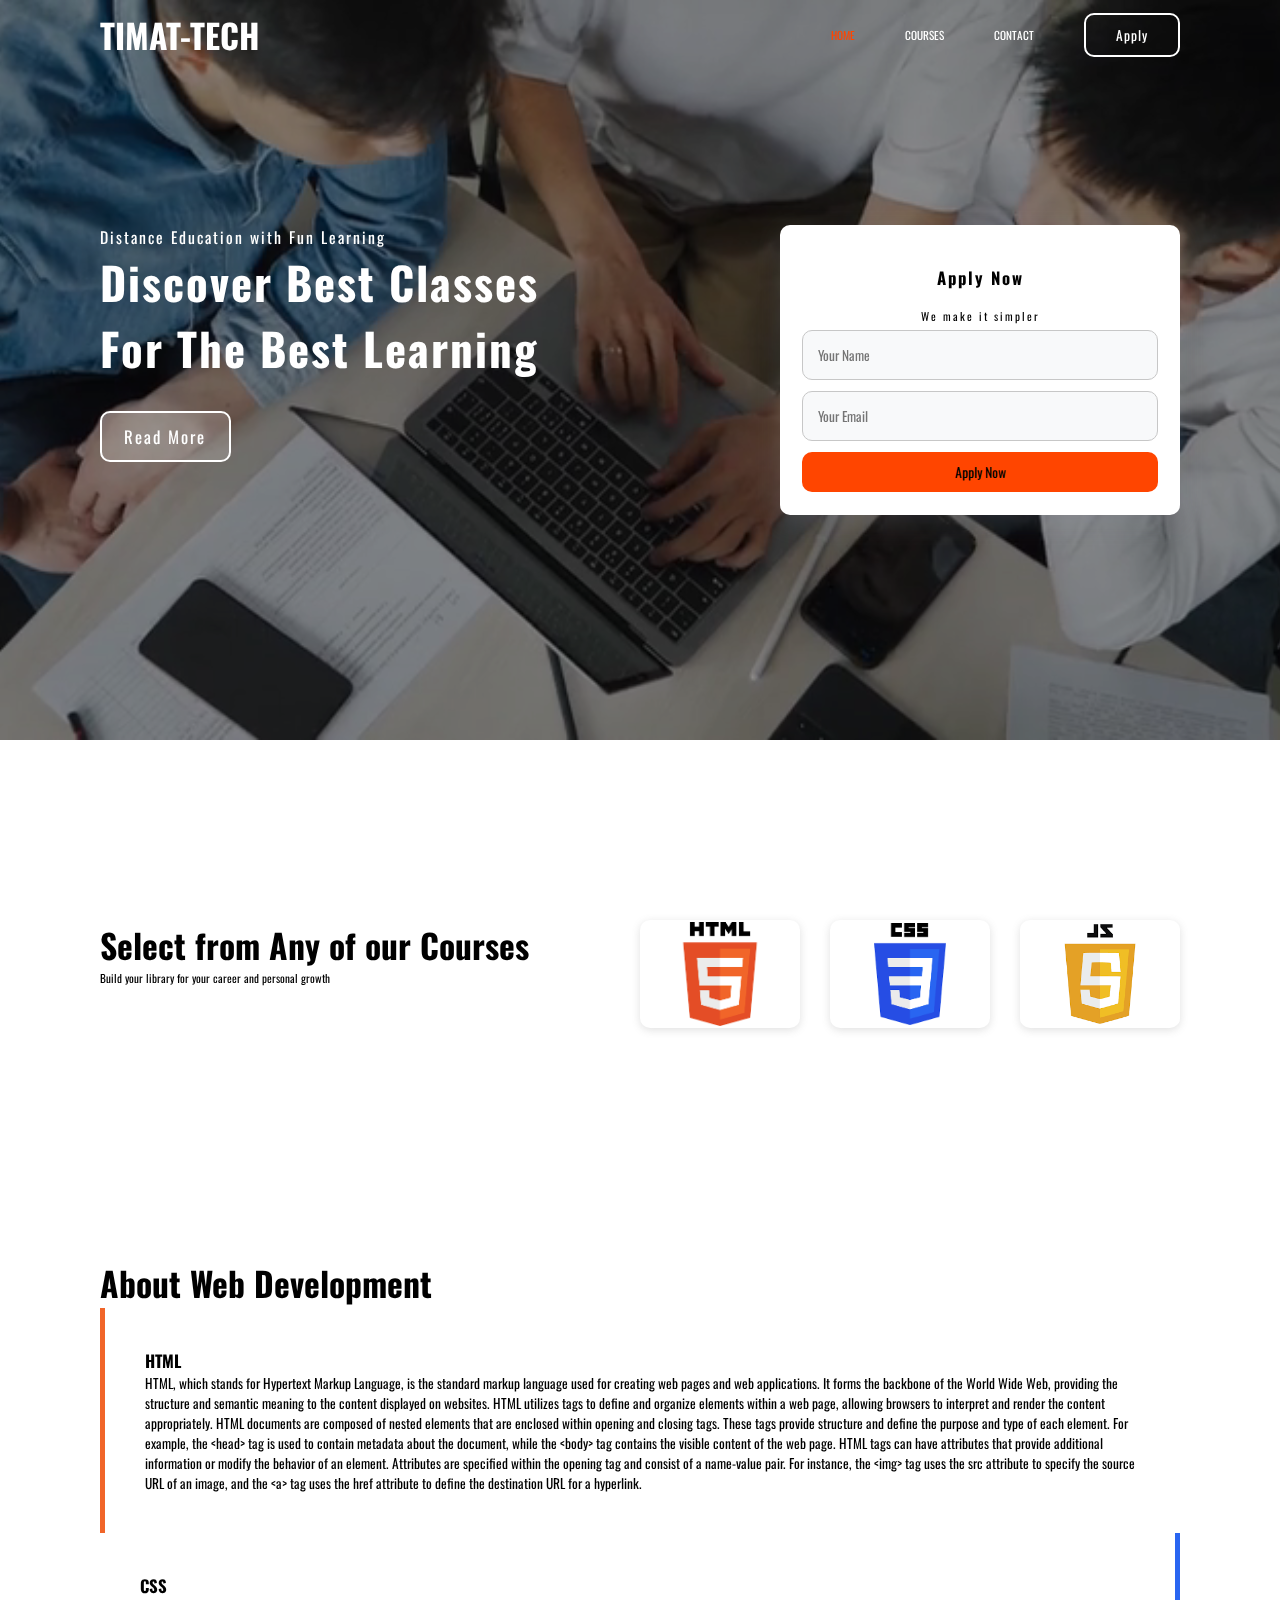
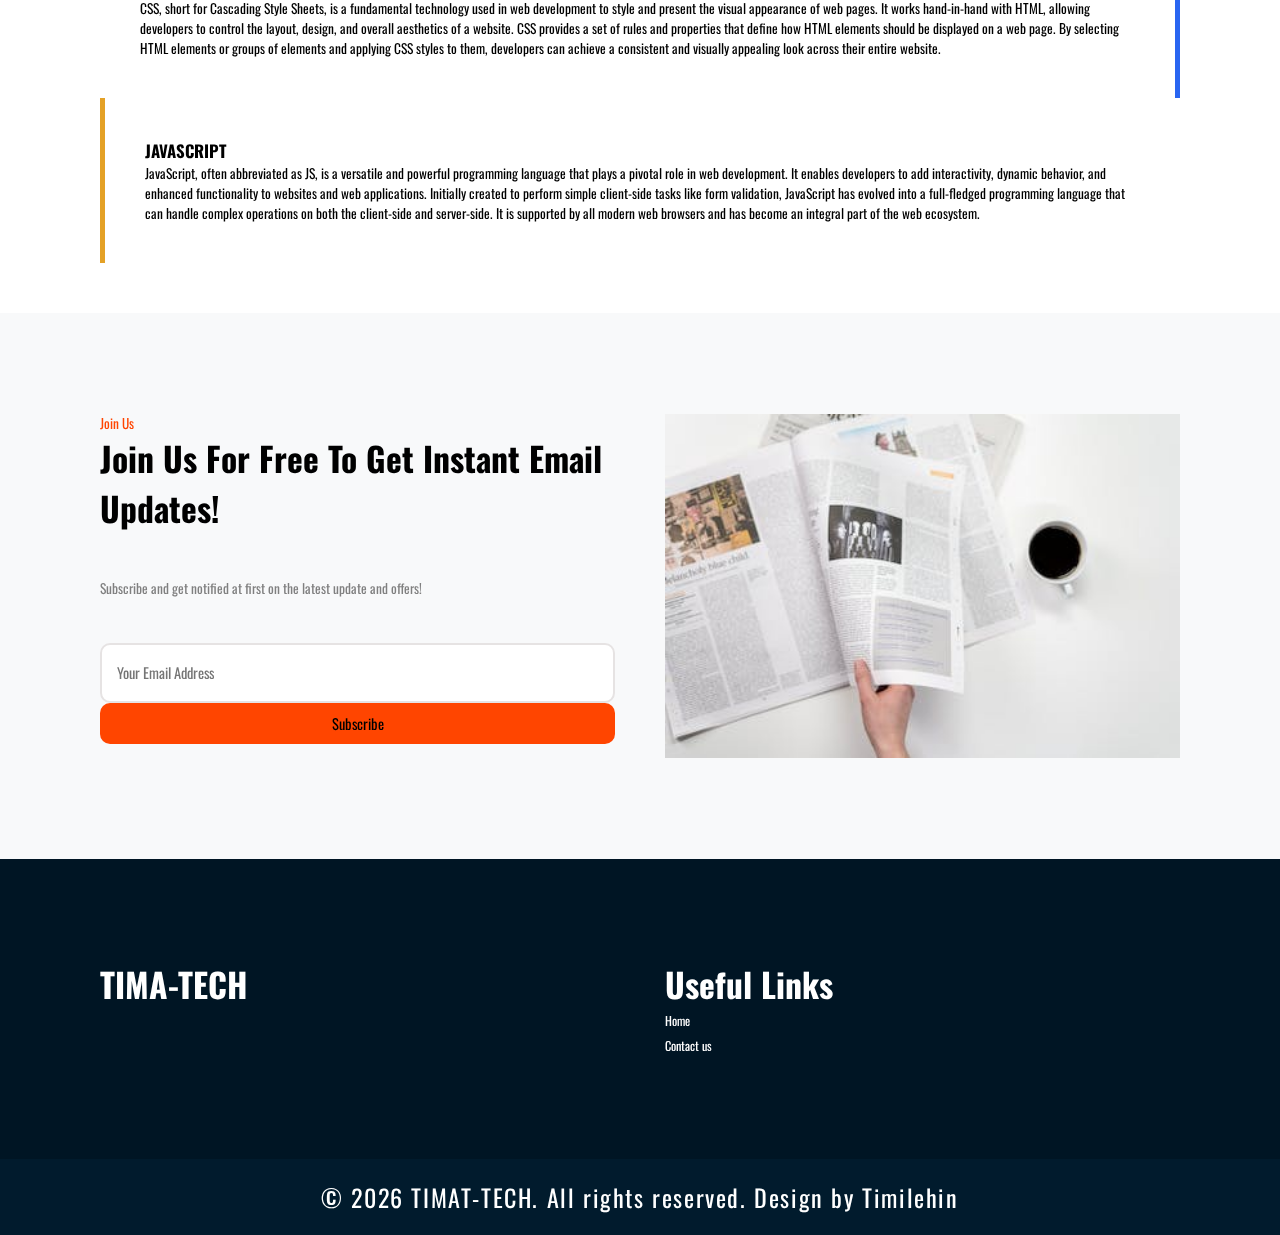
<file: index.html>
<!DOCTYPE html>
<html lang="en">
    <head>
        <meta charset="UTF-8">
        <meta name="viewport" content="width=device-width, initial-scale=1.0">
        <link rel="stylesheet" href="./css/index.css">
        <link rel="stylesheet" href="https://cdnjs.cloudflare.com/ajax/libs/font-awesome/6.4.0/css/all.min.css" integrity="sha512-iecdLmaskl7CVkqkXNQ/ZH/XLlvWZOJyj7Yy7tcenmpD1ypASozpmT/E0iPtmFIB46ZmdtAc9eNBvH0H/ZpiBw==" crossorigin="anonymous" referrerpolicy="no-referrer" />
        <title>Timatech</title>
    </head>
    <body>
        <div class="mainContainer">
            <div class="main-landing">
                <header>
                    <div class="logo">
                        <h1>TIMAT-TECH</h1>
                    </div>
                    <div>
                        <nav class="nav">
                            <ul>
                                <li><a href="" class="active">HOME</a></li>
                                <li><a href="">COURSES <i class="fa-solid fa-chevron-down"></i></a>
                                    <ul class="sub">
                                        <li><a href="">HTML</a></li>
                                        <li><a href="">CSS</a></li>
                                        <li><a href="">JAVASCRIPT</a></li>
                                    </ul>
                                </li>
                                <li><a href="contact.html">CONTACT</a></li>
                            </ul>
                        </nav>
                        <div class="action">
                            <a href="" class="apply">Apply</a>
                            <div class="menu">
                                <input type="checkbox" id="checkbox">
                                <label for="checkbox" class="toggle">
                                    <div class="bars" id="bar1"></div>
                                    <div class="bars" id="bar2"></div>
                                    <div class="bars" id="bar3"></div>
                                </label>
                            </div>
                        </div>
                    </div>
                </header>
                <section class="landing">
                    <div>
                        <p>Distance Education with Fun Learning</p>
                        <h1>Discover Best Classes <br> For The Best Learning</h1>
                        <a href="">Read More</a>
                    </div>
                    <div>
                        <h2>Apply Now</h2>
                        <p>We make it simpler</p>
                        <form action="" method="post">
                            <div>
                                <input type="text" name="" id="name" placeholder="Your Name">
                            </div>
                            <div>
                                <input type="email" name="" id="" placeholder="Your Email">
                            </div>
                            <button type="submit">Apply Now</button>
                        </form>
                    </div>
                </section>
                <div class="landing-video">
                    <video src="./videos/landing.mp4" autoplay loop></video>
                </div>
            </div>

            <section class="option">
                <div>
                    <h1>Select from Any of our Courses</h1>
                    <p>Build your library for your career and personal growth</p>
                </div>

                <div>
                    <div>
                    </div>
                    <div>
                    </div>
                    <div> 
                    </div>
                </div>
            </section>
        </div>

        <section class="intro">
            <h1>About Web Development</h1>
            <div>
                <div>
                    <h2>HTML</h2>
                    <p>HTML, which stands for Hypertext Markup Language, is the standard markup language used for creating web pages and web applications. It forms the backbone of the World Wide Web, providing the structure and semantic meaning to the content displayed on websites. HTML utilizes tags to define and organize elements within a web page, allowing browsers to interpret and render the content appropriately.
                        HTML documents are composed of nested elements that are enclosed within opening and closing tags. These tags provide structure and define the purpose and type of each element. For example, the &lt;head&gt; tag is used to contain metadata about the document, while the &lt;body&gt; tag contains the visible content of the web page.
                        HTML tags can have attributes that provide additional information or modify the behavior of an element. Attributes are specified within the opening tag and consist of a name-value pair. For instance, the &lt;img&gt; tag uses the src attribute to specify the source URL of an image, and the &lt;a&gt; tag uses the href attribute to define the destination URL for a hyperlink.
                    </p>
                </div>
                <div>
                    <h2>CSS</h2>
                    <p>
                        CSS, short for Cascading Style Sheets, is a fundamental technology used in web development to style and present the visual appearance of web pages. It works hand-in-hand with HTML, allowing developers to control the layout, design, and overall aesthetics of a website.
                        CSS provides a set of rules and properties that define how HTML elements should be displayed on a web page. By selecting HTML elements or groups of elements and applying CSS styles to them, developers can achieve a consistent and visually appealing look across their entire website.
                    </p>
                </div>
                <div>
                    <h2>JAVASCRIPT</h2>
                    <p>
                        JavaScript, often abbreviated as JS, is a versatile and powerful programming language that plays a pivotal role in web development. It enables developers to add interactivity, dynamic behavior, and enhanced functionality to websites and web applications.
                        Initially created to perform simple client-side tasks like form validation, JavaScript has evolved into a full-fledged programming language that can handle complex operations on both the client-side and server-side. It is supported by all modern web browsers and has become an integral part of the web ecosystem.
                    </p>
                </div>
            </div>   
        </section>

        <section class="news">
            <div>
                <p>Join Us</p>
                <h1>Join Us For Free To Get Instant Email Updates!</h1>
                <p>Subscribe and get notified at first on the latest update and offers!</p>
                <form action="">
                    <div>
                        <input type="text" name="" id="" placeholder="Your Email Address">
                    </div>
                    <button type="submit">Subscribe</button>
                </form>
            </div>
            <div>
                <img src="./images/newsletter.jpeg" alt="">
            </div>
        </section>

        <footer>
            <div>
                <h1>TIMA-TECH</h1>
                <div>
                    <a href=""><i class="fa-brands fa-square-facebook"></i></a>
                    <a href=""><i class="fa-brands fa-whatsapp"></i></a>
                </div>
            </div>
            <div>
                <h1>Useful Links</h1>
                <ul>
                    <li><a href="#">Home</a></li>
                    <li><a href="#">Contact us</a></li>
                </ul>
            </div>
        </footer>

        <div class="copyright">
            <p>&copy; <span class="year"></span> TIMAT-TECH. All rights reserved. Design by Timilehin</p>
        </div>
        

        <script src="./js/index.js"></script>
    </body>
</html>
</file>
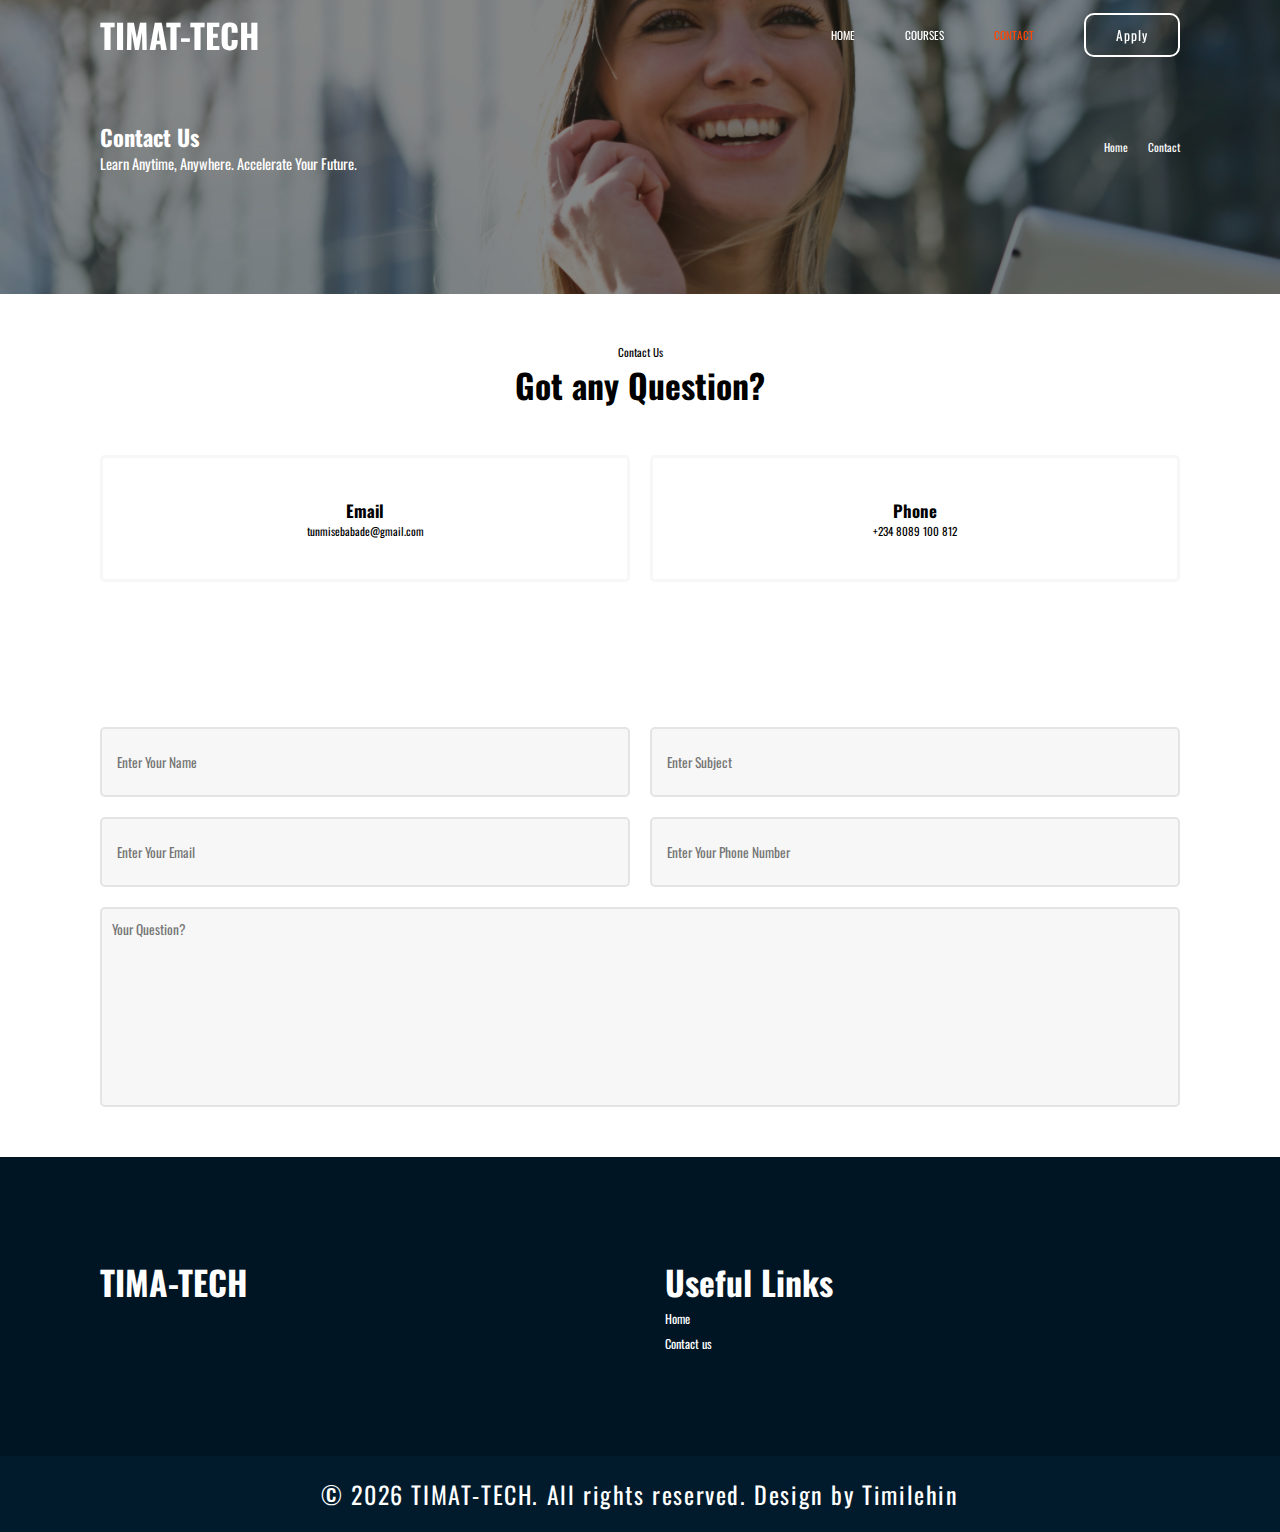
<file: contact.html>
<!DOCTYPE html>
    <html lang="en">
    <head>
        <meta charset="UTF-8">
        <meta name="viewport" content="width=device-width, initial-scale=1.0">
        <link rel="stylesheet" href="./css/index.css">
        <link rel="stylesheet" href="https://cdnjs.cloudflare.com/ajax/libs/font-awesome/6.4.0/css/all.min.css" integrity="sha512-iecdLmaskl7CVkqkXNQ/ZH/XLlvWZOJyj7Yy7tcenmpD1ypASozpmT/E0iPtmFIB46ZmdtAc9eNBvH0H/ZpiBw==" crossorigin="anonymous" referrerpolicy="no-referrer" />
        <title>Contact Page</title>
    </head>
    <body>
        <div class="contact-landing">
            <header>
                <div class="logo">
                    <h1>TIMAT-TECH</h1>
                </div>
                <div>
                    <nav class="nav">
                        <ul>
                            <li><a href="index.html">HOME</a></li>
                            <li><a href="">COURSES <i class="fa-solid fa-chevron-down"></i></a>
                                <ul class="sub">
                                    <li><a href="">HTML</a></li>
                                    <li><a href="">CSS</a></li>
                                    <li><a href="">JAVASCRIPT</a></li>
                                </ul>
                            </li>
                            <li><a href="" class="active">CONTACT</a></li>
                        </ul>
                    </nav>
                    <div class="action">
                        <a href="">Apply</a>
                    
                        <div class="menu">
                            <input type="checkbox" id="checkbox">
                            <label for="checkbox" class="toggle">
                                <div class="bars" id="bar1"></div>
                                <div class="bars" id="bar2"></div>
                                <div class="bars" id="bar3"></div>
                            </label>
                        </div>
                    </div>
                </div>
            </header>
            <section class="contact">
                <div>
                    <h2>Contact Us</h2>
                    <p>Learn Anytime, Anywhere. Accelerate Your Future.</p>
                </div>
                <div>
                    <a href="index.html">Home</a>
                    <i class="fa-solid fa-chevron-right"></i>
                    <a href="contact.html">Contact</a>
                </div>
            </section>
        </div>

        <section class="contact-us">
            <p>Contact Us</p>
            <h1>Got any Question?</h1>
            <div>
                <div>
                    <h2>Email</h2>
                    <p>tunmisebabade@gmail.com</p>
                </div>
                <div>
                    <h2>Phone</h2>
                    <p>+234 8089 100 812</p>
                </div>
            </div>
        </section>

        <section class="contact-us-form">
            <form action="" method="POST" enctype="multipart/form-data">
                <div>
                    <input type="text" name="" id="" placeholder="Enter Your Name">
                    <input type="text" name="" id="" placeholder="Enter Subject">
                </div>
                <div>
                    <input type="text" name="" id="" placeholder="Enter Your Email">
                    <input type="text" name="" id="" placeholder="Enter Your Phone Number">
                </div>
                <textarea name="" id="" cols="30" rows="10" placeholder="Your Question?"></textarea>
            </form>
        </section>

        
        <footer>
            <div>
                <h1>TIMA-TECH</h1>
                <div>
                    <a href=""><i class="fa-brands fa-square-facebook"></i></a>
                    <a href=""><i class="fa-brands fa-whatsapp"></i></a>
                </div>
            </div>
            <div>
                <h1>Useful Links</h1>
                <ul>
                    <li><a href="#">Home</a></li>
                    <li><a href="#">Contact us</a></li>
                </ul>
            </div>
        </footer>

        <div class="copyright">
            <p>&copy; <span class="year"></span> TIMAT-TECH. All rights reserved. Design by Timilehin</p>
        </div>


        <script src="./js/index.js"></script>
        
    </body>
</html>
</file>
<file: css/index.css>
@import url('https://fonts.googleapis.com/css2?family=Fasthand&family=Oswald&display=swap');
* {
    padding: 0;
    margin: 0;
    box-sizing: border-box;
    list-style: none;
    /* font-family: 'Fasthand', cursive; */
    font-family: 'Oswald', sans-serif;
}
html {
    font-size: 70%;
}

a {
    color: #000;
    text-decoration: none;
}

i {
    cursor: pointer;
}

h1 {
    font-size: 3rem;
}

header,
section.landing,
section.option,
section.intro,
section.news,
footer,
section.contact-us,
section.contact-us-form {
    padding-inline: 100px;
}

body {
    transition: all 300ms ease-in-out;
}

body.nightmode:not(section.landing) {
    color: #fff;
    background-color: #000;
}

body.nightmode img {
    border: 1px solid red;
    background-color: #000;
}

body.nightmode section {
    background-color: #000;
}

/* HEADER STARTS HERE */
header {
    display: flex;
    align-items: center;
    justify-content: space-between;
    padding-block: 10px;
    position: fixed;
    top: 0;
    left: 0;
    right: 0;
    max-width: 100%;
    z-index: 99;
}

header.active {
    background-color: #fff;
    box-shadow: rgba(99, 99, 99, 0.2) 0px 2px 8px 0px;
}

header.active a {
    color: #000;
}

header.active div.action a {
    color: #000;
    border: 2px solid #000;
}

header.active>div {
    color: black;
}

header.active div.bars {
    background-color: #000;
}

header.active li a.active {
    color: orangered;
}

header.active div.action a {
    color: #000;
}

header>div {
    color: #fff;
}

header>div:last-child {
    display: flex;
    align-items: center;
    gap: 50px;
}

nav>ul {
    display: flex;
    gap: 50px;
    align-items: center;
}

nav>ul li {
    display: flex;
    align-items: center;
}

nav>ul li a {
    color: #fff;
    transition: color 300ms ease-in-out;
}

nav>ul li a:hover {
    color: orangered;
}

nav>ul li a.active {
    color: orangered;
}
nav>ul>li:nth-child(2) {
    position: relative;
}

ul.sub {
    width: 100%;
    position: absolute;
    top: 30px;
    line-height: 2.5;
    z-index: -1;
    visibility: hidden;
    opacity: 0;
    transition: all 300ms ease-in;
}

@media only screen and (min-width:990px) {
    nav>ul {
        text-align: center;
    }
    nav>ul>li:nth-child(2):hover ul.sub {
        top: 25px;
        z-index: 1;
        visibility: visible;
        opacity: 1;
    }
    nav>ul>li:nth-child(2) i {
        transition: transform 300ms ease-in-out;
    }
    
    nav>ul>li:nth-child(2):hover i {
        transform: rotate(180deg);
    }
}

header>div:last-child div {
    display: flex;
    gap: 3vw;
    align-items: center;
}

header>div:last-child div div.menu {
    display: none;
}

header>div:last-child div i {
    font-size: 2rem;
}

header>div:last-child div a {
    display: inline-block;
    padding: 10px 30px;
    font-size: 1.2rem;
    letter-spacing: 1px;
    background-color: transparent;
    color: #fff;
    border: 2px solid #fff;
    border-radius: 10px;
    transition: all 300ms ease-in-out;
}

header>div:last-child div a:hover {
    color: orangered;
    background-color: #fff;
}

#checkbox {
    display: none;
  }
  
.toggle {
    position: relative;
    width: 40px;
    height: 40px;
    cursor: pointer;
    display: flex;
    flex-direction: column;
    align-items: center;
    justify-content: center;
    gap: 10px;
    transition-duration: .3s;
}
  
.bars {
    width: 100%;
    height: 4px;
    background-color: #fff;
    border-radius: 5px;
    transition-duration: .3s;
}
  
#checkbox:checked + .toggle .bars {
    margin-left: 13px;
}
  
#checkbox:checked + .toggle #bar2 {
    transform: rotate(135deg);
    margin-left: 0;
    transform-origin: center;
    transition-duration: .3s;
}
  
#checkbox:checked + .toggle #bar1 {
    transform: rotate(45deg);
    transition-duration: .3s;
    transform-origin: left center;
}
  
#checkbox:checked + .toggle #bar3 {
    transform: rotate(-45deg);
    transition-duration: .3s;
    transform-origin: left center;
}
  
/* HEADER ENDS */

/* LANDING PAGE STARTS */

div.main-landing {
    position: relative;
    max-width: 100%;
    padding-block: 15vh;
}

div.landing-video {
    position: absolute;
    top: 0;
    left: 0;
    right: 0;
    bottom: 0;
    max-width: 100%;
    z-index: -1;
    overflow: hidden;
}
div.landing-video::before {
    position: absolute;
    content: '';
    inset: 0;
    z-index: 1;
    background-color:rgba(0, 0, 0, 0.4)
}
div.landing-video video {
    position: absolute;
    top: 0;
    left: 0;
    width: 100%;
    height: 100%;
    object-fit: cover;
}

section.landing {
    padding-block: 90px;
    display: flex;
    justify-content: space-between;
    color: #fff;
    letter-spacing: 2px;
}

section.landing>div:first-child p {
    font-size: 1.4rem;
}

section.landing>div:first-child h1 {
    font-size: 4rem;
    font-weight: 900;
}

section.landing>div:first-child a {
    display: inline-block;
    margin-block: 30px;
    border: 2px solid #fff;
    border-radius: 10px;
    padding: 1rem 2rem;
    font-size: 1.5rem;
    color: #fff;
    background-color: #ffffff2d;
    transition: all 300ms ease-in-out;
}

section.landing>div:first-child a:hover {
    color: orangered;
    background-color: #fff;
}

section.landing>div:last-child {
    text-align: center;
    width: 400px;
    padding: 2rem;
    border-radius: 10px;
    background-color: #fff;
    box-shadow: rgba(149, 157, 165, 0.2) 0px 8px 24px;
}

section.landing>div:last-child h2 {
    padding-block: 1.6rem;
    color: black;
}

section.landing>div:last-child p {
    color: #000;
}

section.landing>div:last-child form input {
    width: 100%;
    height: 50px;
    margin-block: .5rem;
    margin-trim: block-end;
    padding-left: 15px;
    font-size: 1.2rem;
    border: none;
    border: 1px solid rgb(199, 199, 199);
    border-radius: 10px;
    background-color: #f8f9fa;
}

section.landing>div:last-child form input::placeholder {
    font-size: 1.2rem;
}

section.landing>div:last-child form button {
    margin-top: .5rem;
    font-size: 1.2rem;
    width: 100%;
    padding: 10px;
    background-color: orangered;
    border: none;
    border-radius: 10px;
    cursor: pointer;
    transition: all 300ms ease-in-out;
}

section.landing>div:last-child form button:hover {
    color: #fff;
    background-color: rgb(172, 46, 0);
}

/* LANDING ENDS */

/* OPTION SECTION START */

section.option {
    padding-block: 10vh;
    display: grid;
    padding-block: 20vh;
    grid-template-columns: repeat(auto-fit, minmax(250px, 1fr));
}

section.option>div:last-child {
    display: flex;
    gap: 30px;
}

section.option>div:last-child>div {
    flex: 1;
    width: 100px;
    display: flex;
    align-items: center;
    justify-content: center;
    box-shadow: rgba(99, 99, 99, 0.2) 0px 2px 8px 0px;
    position: relative;
    border-radius: 10px;
    transition: transform 300ms ease-in-out;
}

section.option>div:last-child>div:hover {
    transform: scale(1.3);
}

section.option>div:last-child>div:first-child {
    padding: 10%;
    background-image: url(../images/html.png);
    background-repeat: no-repeat;
    background-position: center;
    background-size: 65%;
}

section.option>div:last-child>div:nth-child(2) {
    padding: 10%;
    background-image: url(../images/css.png);
    background-repeat: no-repeat;
    background-position: center;
    background-size: 45%;
}

section.option>div:last-child>div:nth-child(3) {
    padding: 10%;
    background-image: url(../images/javascript.png);
    background-repeat: no-repeat;
    background-position: center;
    background-size: 100%;
}

/* OPTION SECTION ENDS */

/* INTRO AND DESCRIPTION SECTION STARTS */

section.intro {
    position: relative;
    padding-block: 50px;
}

section.intro>div {
    display: flex;
    flex-wrap: wrap;
}

section.intro div p {
    font-size: 1.2rem;
}

section.intro>div>div {
    padding: 40px;
}

section.intro>div>div:first-child {
    border-left : 5px solid #f16529;
}

section.intro>div>div:nth-child(2) {
    border-right: 5px solid #2965f1;
}

section.intro>div>div:last-child {
    border-left: 5px solid #e4a126;
}

/* INTRO AND DESCRIPTION SECTION ENDS */

/* NEWSLETTER SECTION STARTS */

section.news {
    display: grid;
    padding-block: 100px;
    gap: 50px;
    grid-template-columns: repeat(auto-fit, minmax(250px, 1fr));
    background-color: #f8f9fa;
}

section.news>div p:first-child {
    color: orangered;
    font-size: 1.2rem;
}
section.news>div p:nth-child(3) {
    font-size: 1.2rem;
    color: gray;
    margin: 5vh 0;
}

section.news>div form {
    line-height: 4;
}

section.news>div form input {
    width: 100%;
    height: 60px;
    border: none;
    border: 1px solid rgb(199, 199, 199);
    border-radius: 10px;
    background-color: #ffffff;
    padding-left: 15px;
    font-size: 1.3rem;
    border: 2px solid #e6e3e3;
}

section.news>div form input::placeholder {
    font-size: 1.3rem;
}

section.news>div form button {
    width: 100%;
    padding: 10px;
    font-size: 1.3rem;
    background-color: orangered;
    border: none;
    border-radius: 10px;
    cursor: pointer;
    transition: all 300ms ease-in-out;
}

section.news>div form button:hover {
    color: #fff;
    background-color: rgb(172, 46, 0);
}

section.news>div:last-child {
    width: 100%;
}

section.news>div:last-child img {
    width: 100%;
    height: 100%;
    object-fit: contain;
}

/* NEWSLETTER SECTION ENDS */

/* FOOTER STARTS */

footer {
    display: grid;
    padding-block: 100px;
    gap: 50px;
    grid-template-columns: repeat(auto-fit, minmax(250px, 1fr));
    background-color: #001524;
}

footer>div:first-child {
    color: #fff;
}

footer>div:first-child>div {
    display: flex;
    align-items: center;
    gap: 30px;
}

footer>div:first-child a i {
    font-size: 2.5rem;
}

footer>div:first-child a:first-child i {
    color: blue;
}

footer>div:first-child a:nth-child(2) i {
    color: green;
}

footer>div:last-child {
    color: #fff;
}

footer>div:last-child ul {
    line-height: 2;
    font-size: 1.1rem;
}

footer>div:last-child ul li a {
    color: #fff;
    transition: color 300ms ease-in-out;
}

footer>div:last-child ul li a:hover {
    color: orangered;
} 

/* FOOTER ENDS */

div.copyright {
    text-align: center;
    color: #fff;
    background-color: #011b2d;
    padding: 20px;
}

div.copyright p {
    font-size: clamp(10px, 3vw, 24px);
    letter-spacing: 1.6px;
}

/* CONTACT HTML */
div.contact-landing {
    background-image: url(../images/contact-landing.jpg);
    background-size: cover;
    background-position: center;
    background-repeat: no-repeat;
    position: relative;
    z-index: 5;
}

div.contact-landing::after {
    content: '';
    position: absolute;
    inset: 0;
    background-color: rgba(0, 0, 0, 0.473);
    z-index: -1;
}

section.contact {
    position: relative;
    padding: 120px 100px;
    display: flex;
    gap: 50px;
    flex-wrap: wrap;
    align-items: center;
    justify-content: space-between;
}

section.contact>div:first-child h2 {
    color: #fff;
    font-size: 2rem;
}

section.contact>div:first-child p {
    font-size: 1.3rem;
    color: #fff;
}

section.contact>div:last-child a {
    color: #fff;
}

section.contact>div:last-child {
    display: flex;
    align-items: center;
    gap: 10px;
    color: #fff;
}

section.contact-us {
    padding-block: 50px;
}

section.contact-us>p,
section.contact-us>h1 {
    text-align: center;
}

section.contact-us>div {
    display: flex;
    flex-wrap: wrap;
    gap: 20px;
    text-align: center;
    margin: 5vh 0;
}

section.contact-us>div>div {
    flex: 1;
    padding: 40px;
    border: 3px solid #f7f7f7;
    border-radius: 5px;
}

section.contact-us>div>div p {
    white-space: nowrap;
}

section.contact-us-form {
    padding-block: 50px;
}

section.contact-us-form form {
    display: flex;
    flex-direction: column;
    gap: 20px;
}

section.contact-us-form form>div {
    display: flex;
    gap: 20px;
}

section.contact-us-form form div input {
    width: 100%;
    height: 70px;
    font-size: 1.2rem;
    padding-left: 15px;
    background-color: #f7f7f7;
    border: none;
    border: 2px solid #e6e3e3;
    border-radius: 5px;
}

section.contact-us-form form div input:focus,
section.contact-us-form form div textarea:focus {
    outline: 2px solid orangered;
}

section.contact-us-form form textarea {
    padding: 10px;
    font-size: 1.2rem;
    resize: none;
    height: 200px;
    background-color: #f7f7f7;
    border: none;
    border: 2px solid #e6e3e3;
    border-radius: 5px;
}

@media only screen and (max-width:990px) {
    h1 {
        font: 2rem;
    }
    section.landing {
        flex-wrap: wrap;
    }
    header>div:last-child div a {
        display: none;
    }
    nav {
        position: absolute;
        top: 54px;
        left: -100%;
        width: 100%;
        background-color: #fff;
        padding-block: 20px;
        transition: all 300ms ease-in-out;
    }
    nav.active {
        left: 0;
    }
    nav>ul {
        flex-direction: column;
        text-align: center;
    }
    nav>ul li a {
        color: #000;
    }
    nav>ul>li:nth-child(2) i {
        transform: rotate(-90deg);
    }
    ul.sub {
        position: absolute;
        right: -150px;
        top: 0;
        transition: all 50ms ease-in-out;
    }
    nav.nav>ul>li:nth-child(2).active  ul.sub {
        position: absolute;
        right: -100px;
        top: 0;
        color: #000;
        opacity: 1!important;
        visibility: visible!important;
        z-index: 99;
    }  
}

@media only screen and (max-width:700px) {
    h1 {
        font-size: 1.4rem;
    }
    h2 {
        font-size: 1rem;
    }
    section.landing {
        padding-block: 100px;
        gap: 10vh;
    }
    section.landing>div:first-child h1 {
        font-size: 3rem;
        width: fit-content;
    }
    header,
    section.landing,
    section.option,
    section.intro,
    section.news,
    footer,
    section.contact,
    section.contact-us,
    section.contact-us-form {
        padding-inline: 20px;
    }
    section.contact>div:first-child p {
        font-size: 1rem;
    }
    header>div:last-child div div.menu {
        display: block;
    }
    div.main-landing {
        padding-block: 1vh;
    }
    section.landing>div:first-child a {
        padding: 10px 10px;
        font-size: 1.2rem;
    }
    section.option {
        gap: 10vh;
    }
    section.intro>div {
        gap: 20px;
    }
    section.intro>div>div {
        padding: 10px;
        height: 210px;
        overflow: hidden;
        transition: all 300ms ease-in-out;
    }
    section.intro>div>div:first-child {
        border-left : 5px solid #f16529;
        /* border-bottom : 5px solid #f16529; */
    }
    
    section.intro>div>div:nth-child(2) {
        border-right: 5px solid #2965f1;
        /* border-bottom: 5px solid #2965f1; */
    }
    
    section.intro>div>div:last-child {
        border-left: 5px solid #e4a126;
        /* border-bottom: 5px solid #e4a126; */
    }
    section.intro>div>div.active {
        border-bottom: none;
    }
    a.desc-link {
        font-size: 1.2rem;
        font-weight: 900;
        letter-spacing: 1.5px;
    }
    section.contact-us-form form>div {
        flex-direction: column;
    }
    section.contact-us-form form>div {
        flex-wrap: wrap;
    }
    section.contact-us-form form>div input {
        height: 50px;
    }
    
}
</file>
